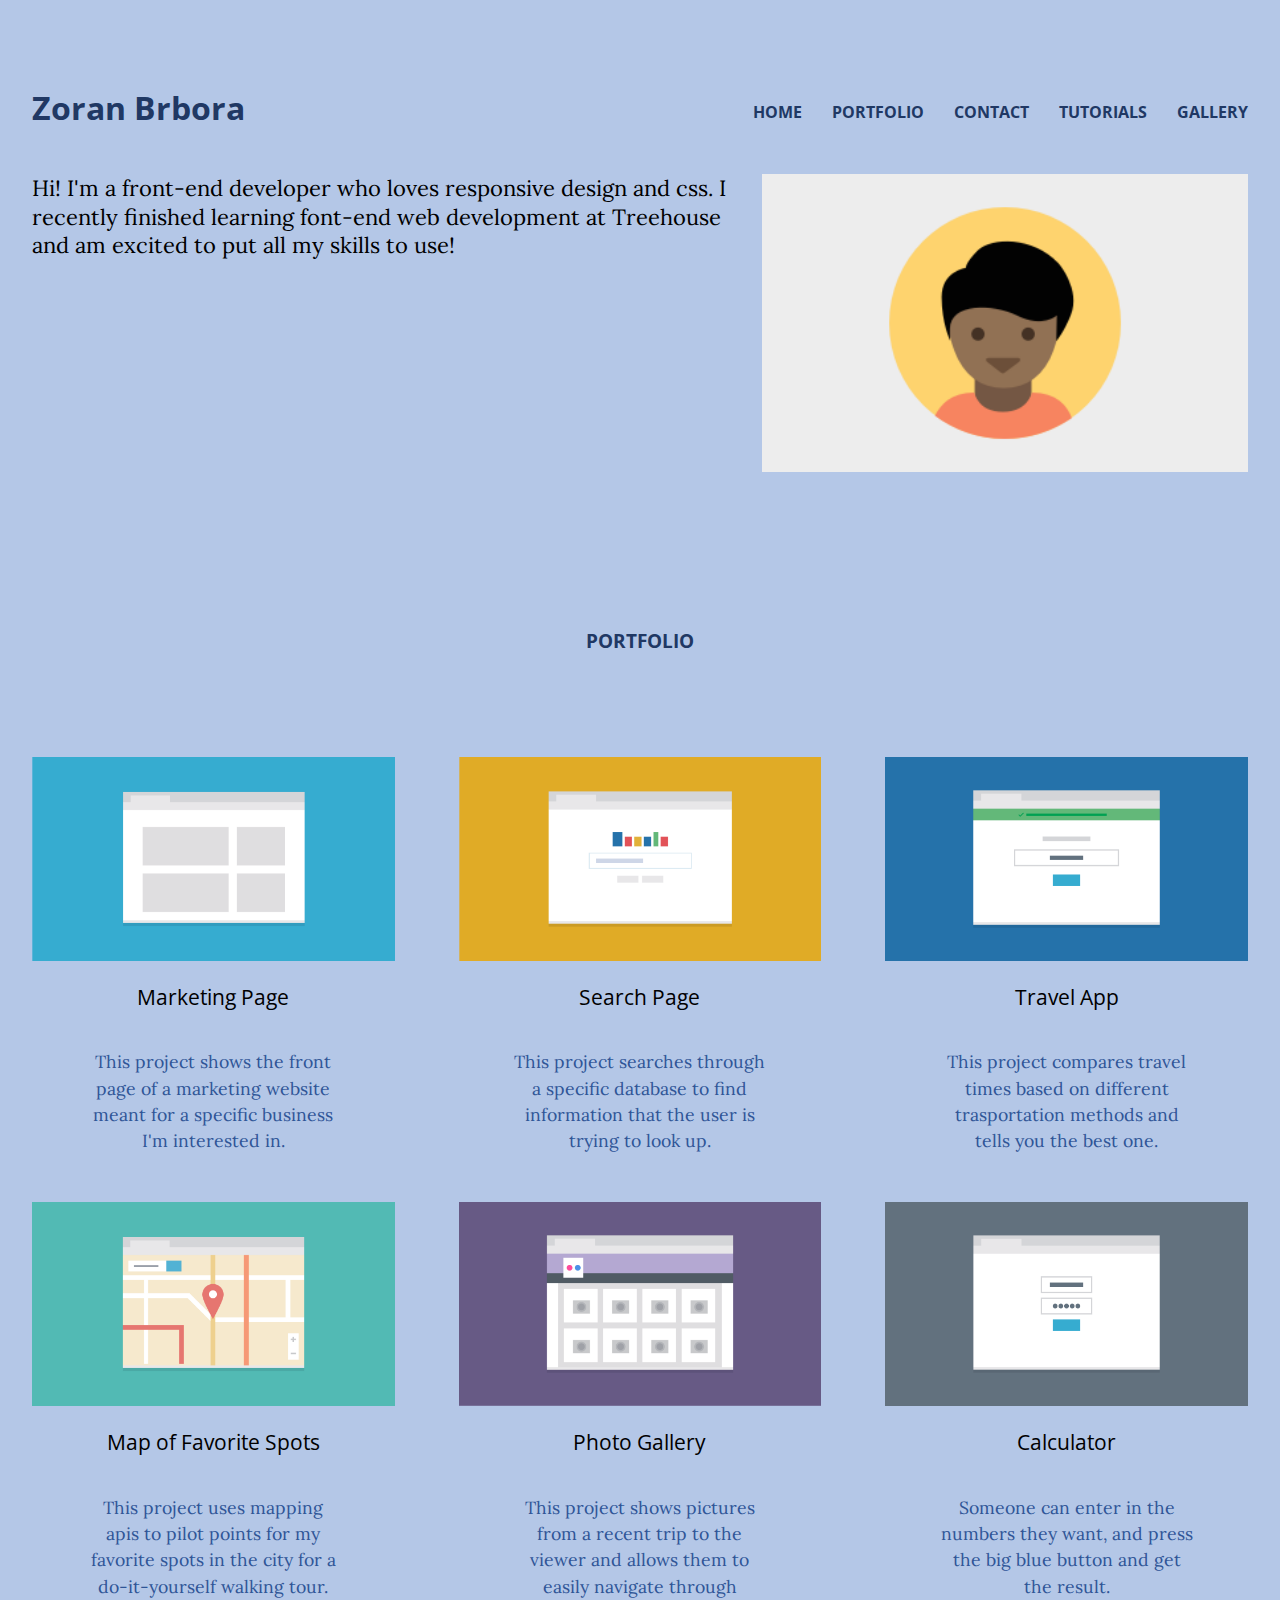
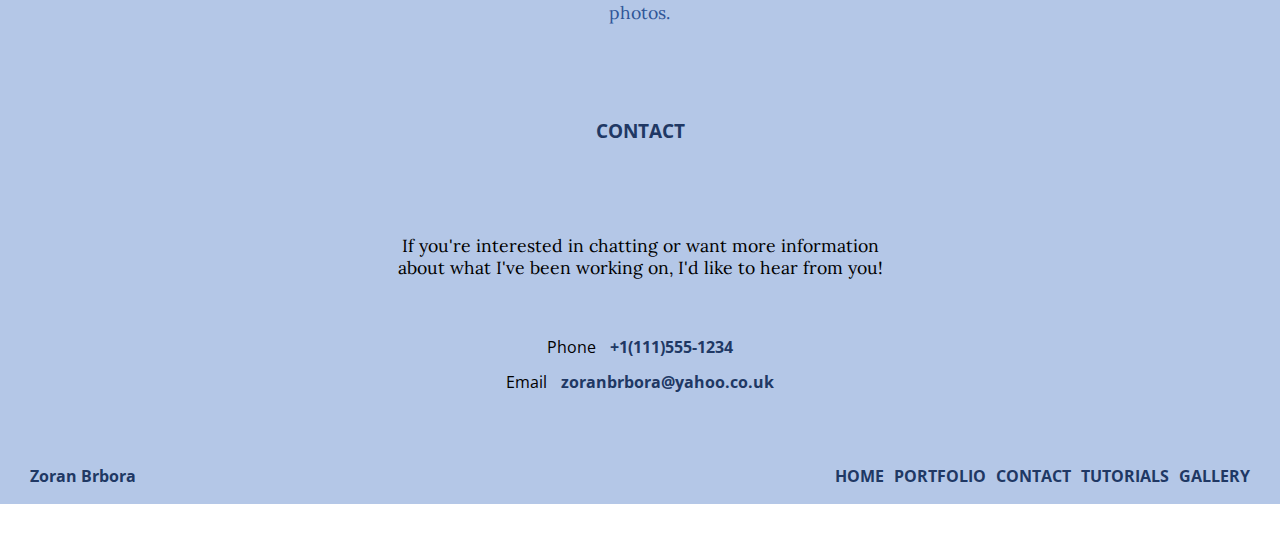
<file: index.html>
<!DOCTYPE html>
<html>
  <head>
    <meta charset="utf-8">
    <title>Zoran Brbora</title>
    <meta name="viewport" content="width=device-width, initial-scale=1.0">
    <link href='https://fonts.googleapis.com/css?family=Open+Sans+Condensed:300,300italic,700|Lora:400,400italic,700,700italic' rel='stylesheet' type='text/css'>
    <link rel="stylesheet" href="CSS/ericmeyer.css">
    <link rel="stylesheet" href="CSS/style.css">
    <link rel="stylesheet" href="CSS/responsive.css">
  </head>
  <body id="top">
    
    <div class="wrapp">
      
      
      <header class="main-header">
       
        
        <a href="index.html">
            <h1 class="logo">Zoran Brbora</h1>
          </a>
        
        <ul class="main-nav">
          <li><a href="index.html" class="btn">Home</a></li>
          <li><a href="#portfolio" class="btn">Portfolio</a></li>
          <li><a href="#contact" class="btn">Contact</a></li>
          <li><a href="tutorials.html" class="btn">Tutorials</a></li>
          <li><a href="gallery.html" class="btn">Gallery</a></li>
        </ul>
        
      </header>
      
    
      <div class="intro">
        <div class="box-image">
          <img src="images/profile" class="profile" alt="Profile of Zoran Brbora">
        </div>
        <div class="box-text">
          <div class="intro-text">
            <p>Hi! I'm a front-end developer who loves responsive design and css. I recently  finished learning font-end web development at Treehouse and am excited to put all my skills to use!</p>
            </div>
        </div>
      </div>
      
      
      <h2 class="title" id="portfolio">Portfolio</h2>
      
      
      
      <div class="main">
        <div class="col-1">
          <img src="images/portfolio-1.png"  alt="Photograph of Marketing page">
          <h3 class="title-col">Marketing Page</h3>
          <div class="text-col">
            <p>This project shows the front page of a marketing website meant for a specific business I'm interested in.</p>
          </div>  
        </div><!--
        MAIN
        --><div class="col-1">
          <img src="images/portfolio-2.png" alt="Photograph of Search page">
          <h3 class="title-col">Search Page</h3>
          <div class="text-col">
            <p>This project searches through a specific database to find information that the user is trying to look up.</p>
          </div>  
        </div><!--
        MAIN
        --><div class="col-1">
          <img src="images/portfolio-3.png" alt="Photograph of Travel page">
          <h3 class="title-col">Travel App</h3>
          <div class="text-col">
            <p>This project compares travel times based on different trasportation methods and tells you the best one.</p>
          </div>  
        </div><!--
        MAIN
        --><div class="col-1">
          <img src="images/portfolio-6.png" alt="Photograph of Map">
          <h3 class="title-col">Map of Favorite Spots</h3>
          <div class="text-col">
            <p>This project uses mapping apis to pilot points for my favorite spots in the city for a do-it-yourself walking tour.</p>
          </div>  
        </div><!--
        MAIN
        --><div class="col-1">
          <img src="images/portfolio-5.png" alt="Photograph of Photo gallery page">
          <h3 class="title-col">Photo Gallery</h3>
          <div class="text-col">
            <p>This project shows pictures from a recent trip to the viewer and allows them to easily navigate through photos.</p>
          </div>  
        </div><!--
        MAIN
        --><div class="col-1">
          <img src="images/portfolio-4.png" alt="Photograph of Calculator page">
          <h3 class="title-col">Calculator</h3>
          <div class="text-col">
            <p>Someone can enter in the numbers they want, and press the big blue button and get the result.</p>
          </div>  
        </div>
      </div>
      
      
      <div class="contact-page">
        <h2 class="title" id="contact">Contact</h2>
        <div class="contact-text">
        <p>If you're interested in chatting or want more information <br> about what I've been working on, I'd like to hear from you!</p>
        </div>
        
        <ul class="list">
          <li>Phone <span>+1(111)555-1234</span></li>
          <li>Email <span>zoranbrbora@yahoo.co.uk</span></li>
        </ul>
      </div>
      
      
      
      <footer class="main-footer">
       
        
        <a href="index.html">
            <h1 class="name-footer">Zoran Brbora</h1>
          </a>
        
        <ul class="footer-nav">
          <li><a href="index.html" class="link-footer">Home</a></li>
          <li><a href="#portfolio" class="link-footer">Portfolio</a></li>
          <li><a href="#contact" class="link-footer">Contact</a></li>
          <li><a href="tutorials.html" class="link-footer">Tutorials</a></li>
          <li><a href="gallery.html" class="link-footer">Gallery</a></li>
        </ul>
        
        <a href="#top" class="top">Back to Top</a>
        
      </footer>
   </div> 
    
    
  </body>
</html>
</file>
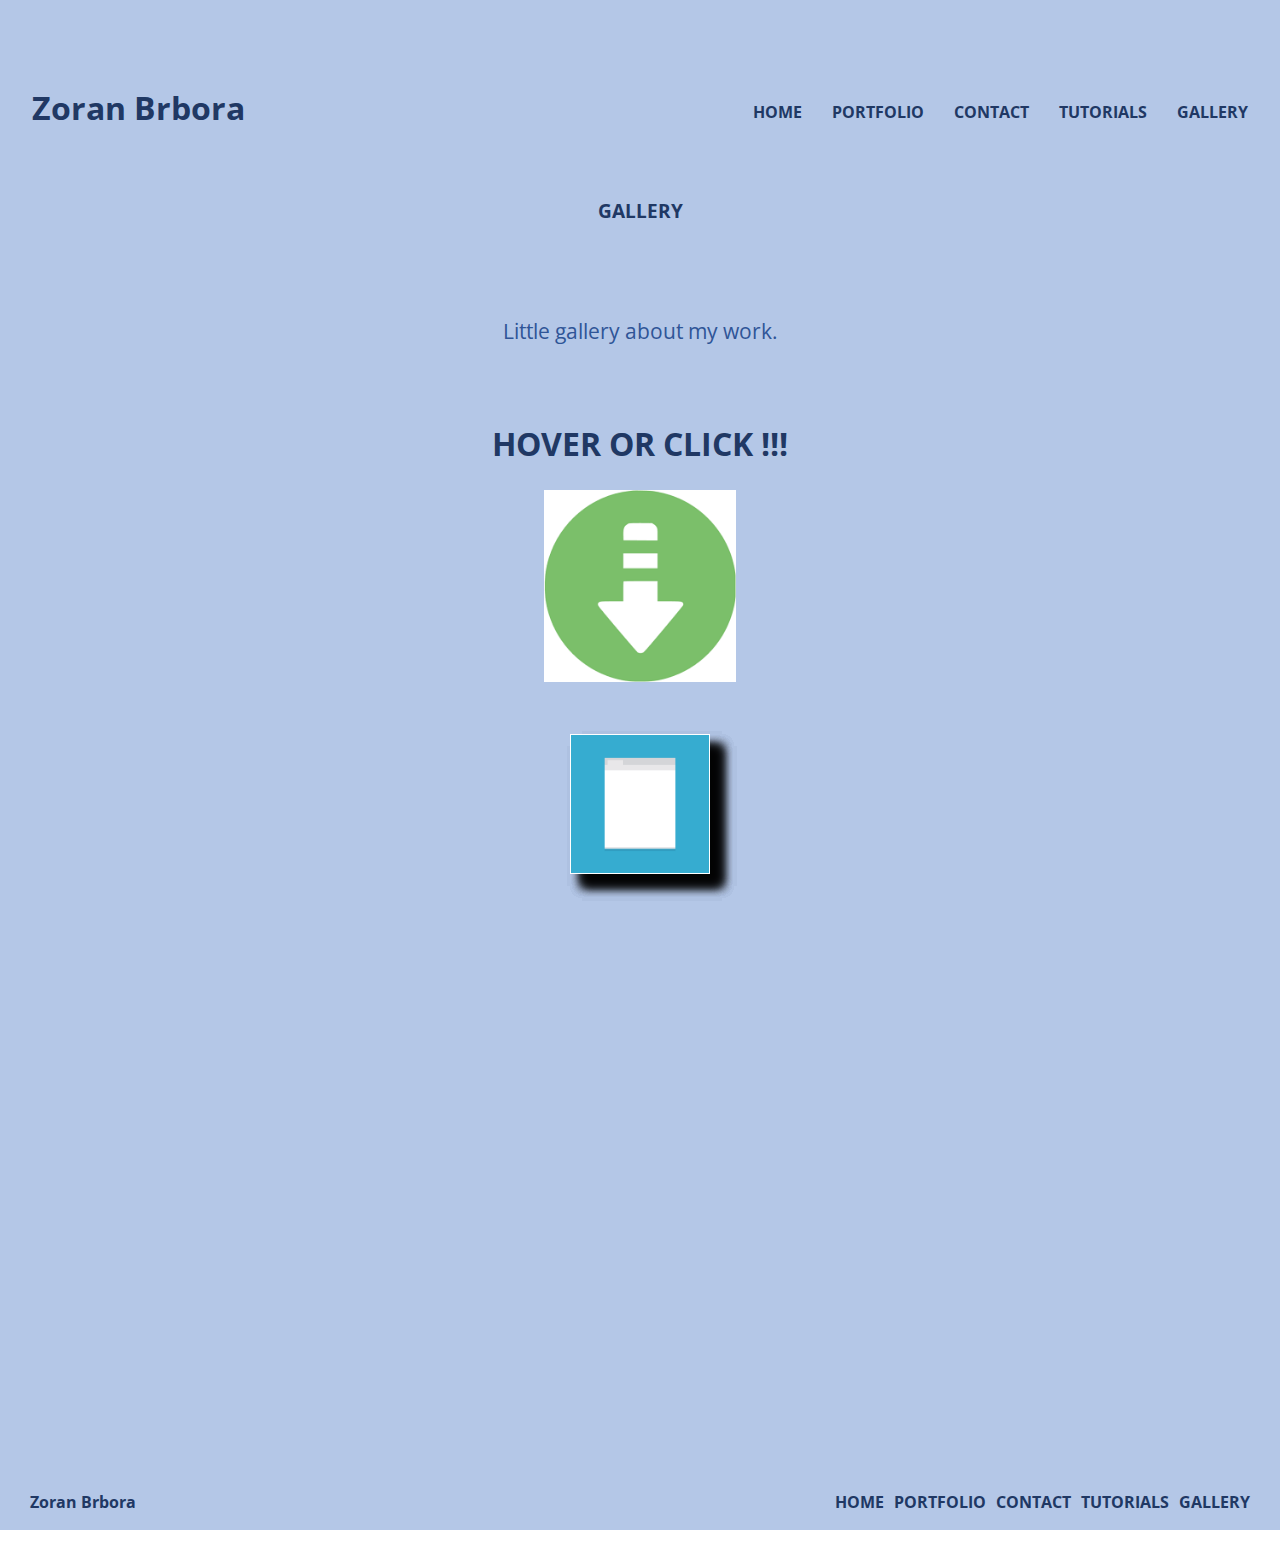
<file: gallery.html>
<!DOCTYPE html>
<html>
  <head>
    <meta charset="utf-8">
    <title>Zoran Brbora</title>
    <meta name="viewport" content="width=device-width, initial-scale=1.0">
    <link href='https://fonts.googleapis.com/css?family=Open+Sans+Condensed:300,300italic,700|Lora:400,400italic,700,700italic' rel='stylesheet' type='text/css'>
    <link rel="stylesheet" href="CSS/ericmeyer.css">
    <link rel="stylesheet" href="CSS/style.css">
    <link rel="stylesheet" href="CSS/responsive.css">
  </head>
  <body id="top">
    
    <div class="wrapp">
      
      
      <header class="main-header">
       
        
        <a href="index.html">
            <h1 class="logo">Zoran Brbora</h1>
          </a>
        
        <ul class="main-nav">
          <li><a href="index.html" class="btn">Home</a></li>
          <li><a href="index.html" class="btn">Portfolio</a></li>
          <li><a href="index.html" class="btn">Contact</a></li>
          <li><a href="tutorials.html" class="btn">Tutorials</a></li>
          <li><a href="gallery.html" class="btn">Gallery</a></li>
        </ul>
        
      </header>
      
    
     
      
      
      <h2 class="title tutorial-title" id="portfolio">Gallery</h2>
      
      
      
        <div class="tutorial-text gallery-text">
          <p>Little gallery about my work.</p>
        </div>
      
        <div class="gallery-title">
          <h4>Hover or Click !!!</h4>
        </div>
        <div class="gallery-image">
          <img src="images/arrow2.png" alt="Arrow">
        </div>
      
      
        <div class="card">
          <img src="images/portfolio-10.png" alt="Work">
          <img src="images/portfolio-11.png" alt="Work">
          <img src="images/portfolio-12.png" alt="Work">
          <img src="images/portfolio-13.png" alt="Work">
          <img src="images/portfolio-14.png" alt="Work">
          <img src="images/portfolio-15.png" alt="Work">
        </div>
      
      
      
      
      
      
      
      
      
        
      
      
      
      
      
      <footer class="main-footer">
       
        
        <a href="index.html">
            <h1 class="name-footer">Zoran Brbora</h1>
          </a>
        
        <ul class="footer-nav">
          <li><a href="index.html" class="link-footer">Home</a></li>
          <li><a href="#portfolio" class="link-footer">Portfolio</a></li>
          <li><a href="#contact" class="link-footer">Contact</a></li>
          <li><a href="tutorials.html" class="link-footer">Tutorials</a></li>
          <li><a href="gallery.html" class="link-footer">Gallery</a></li>
        </ul>
        
        <a href="#top" class="top">Back to Top</a>
        
      </footer>
   </div> 
    
    
  </body>
</html>
</file>
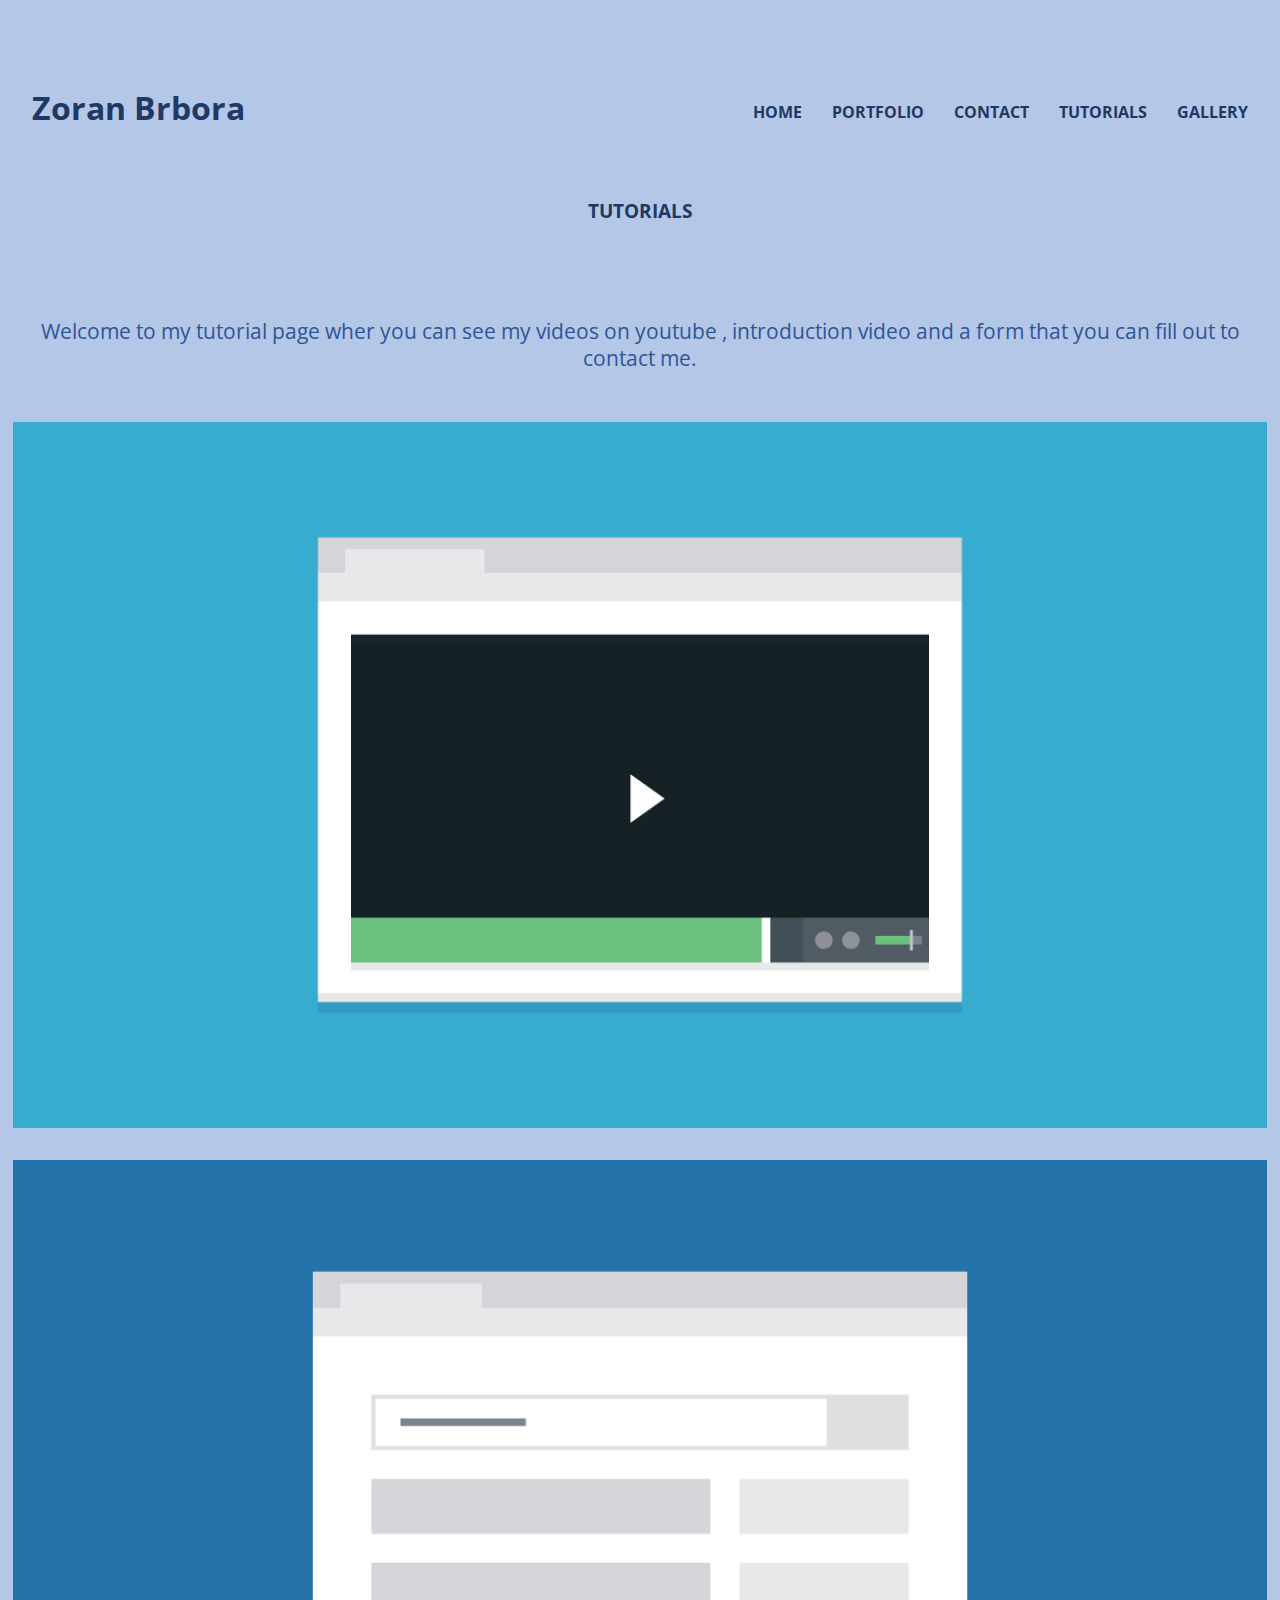
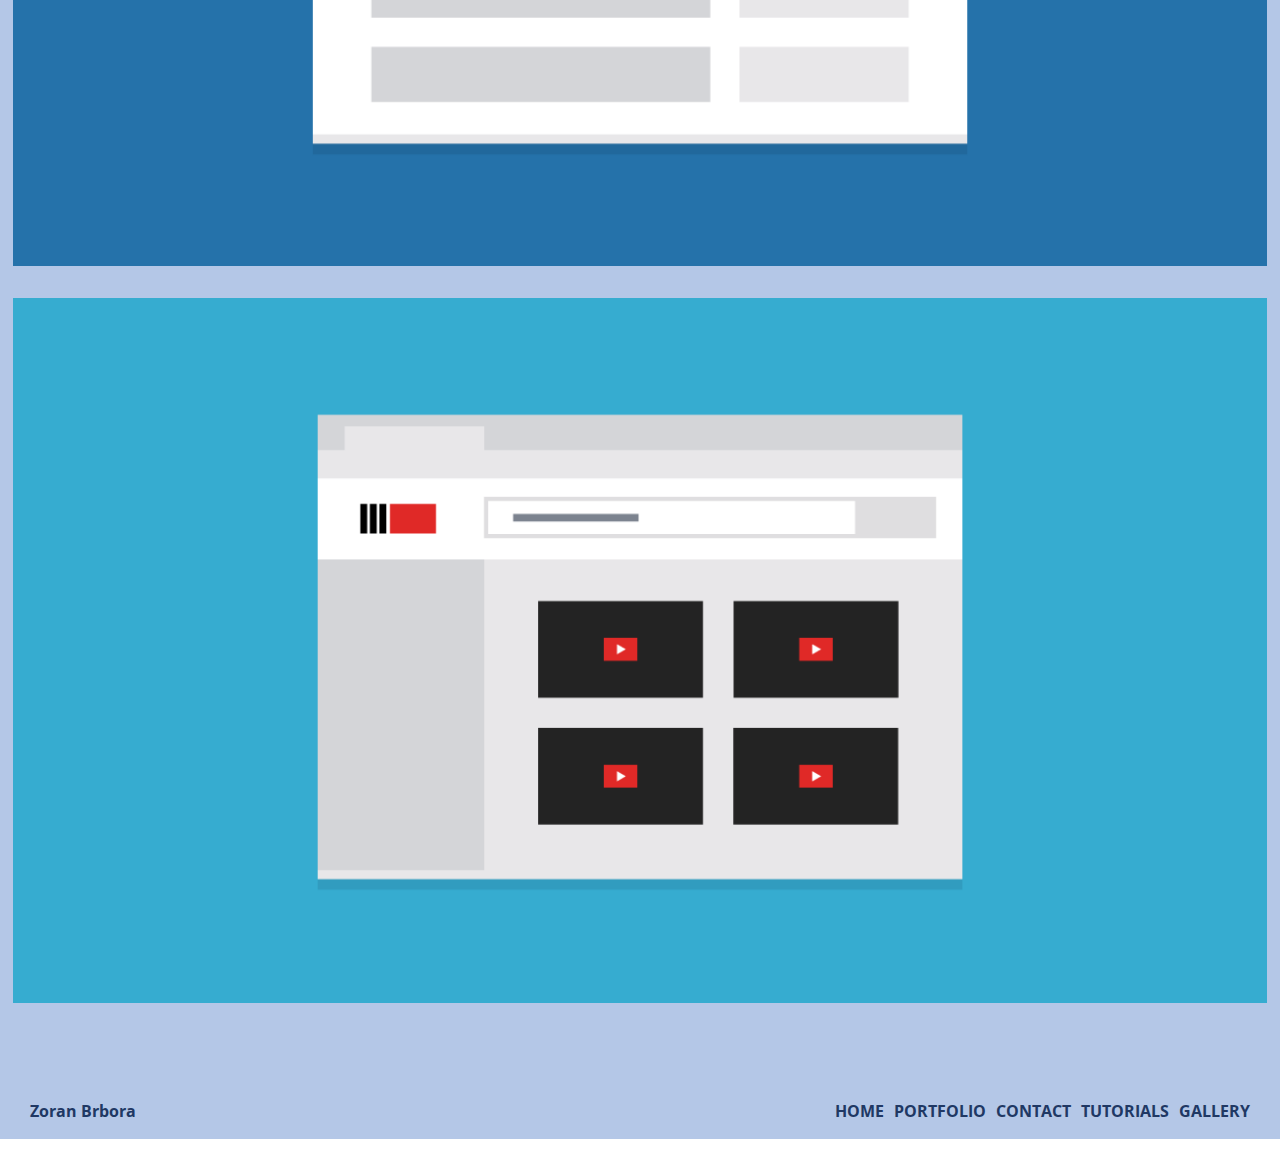
<file: tutorials.html>
<!DOCTYPE html>
<html>
  <head>
    <meta charset="utf-8">
    <title>Zoran Brbora</title>
    <meta name="viewport" content="width=device-width, initial-scale=1.0">
    <link href='https://fonts.googleapis.com/css?family=Open+Sans+Condensed:300,300italic,700|Lora:400,400italic,700,700italic' rel='stylesheet' type='text/css'>
    <link rel="stylesheet" href="CSS/ericmeyer.css">
    <link rel="stylesheet" href="CSS/style.css">
    <link rel="stylesheet" href="CSS/responsive.css">
  </head>
  <body id="top">
    
    <div class="wrapp">
      
      
      <header class="main-header">
       
        
        <a href="index.html">
            <h1 class="logo">Zoran Brbora</h1>
          </a>
        
        <ul class="main-nav">
          <li><a href="index.html" class="btn">Home</a></li>
          <li><a href="index.html" class="btn">Portfolio</a></li>
          <li><a href="index.html" class="btn">Contact</a></li>
          <li><a href="tutorials.html" class="btn">Tutorials</a></li>
          <li><a href="gallery.html" class="btn">Gallery</a></li>
        </ul>
        
      </header>
      
    
     
      
      
      <h2 class="title tutorial-title">Tutorials</h2>
      
      
      
        <div class="tutorial-text">
          <p>Welcome to my tutorial page wher you can see my videos on youtube , introduction video and a form that you can fill out to contact me.</p>
        </div>
      
      <div class="tutorial">
        <div class="aboutMe">
          <img src="images/portfolio-7.png" alt="About Me video">  
        </div><!--
          TUTORIAL
          --><div class="form">
          <img src="images/portfolio-9.png" alt="Fill out Form">  
        </div><!--
        TUTORIAL
        --><div class="youtube">
          <img src="images/portfolio-8.png" alt="Fill out Form">  
        </div>
      
      
      
      </div>
      
      
      
      
      
      
        
      
      
      
      
      
      <footer class="main-footer">
       
        
        <a href="index.html">
            <h1 class="name-footer">Zoran Brbora</h1>
          </a>
        
        <ul class="footer-nav">
          <li><a href="index.html" class="link-footer">Home</a></li>
          <li><a href="#portfolio" class="link-footer">Portfolio</a></li>
          <li><a href="#contact" class="link-footer">Contact</a></li>
          <li><a href="tutorials.html" class="link-footer">Tutorials</a></li>
          <li><a href="gallery.html" class="link-footer">Gallery</a></li>
        </ul>
        
        <a href="#top" class="top">Back to Top</a>
        
      </footer>
   </div> 
    
    
  </body>
</html>
</file>
<file: CSS/style.css>
/*
===========================
GENERAL STYLES
===========================
*/

*,
*:before,
*:after {
  -webkit-box-sizing: border-box;
     -moz-box-sizing: border-box;
          box-sizing: border-box;
}


body {
  font-family: 'Open Sans Condensed', sans-serif;
}

.wrapp {
    width: auto;
    margin: 0 auto;
    background-color: #B4C7E7;
  }

a {
  text-decoration: none;
}

/*
============================
IMAGES
============================
*/

img {
  width: 100%;
  height: 100%;
}


/*
=============================
HOME PAGE
=============================
*/

 /* HEADER AND NAVIGATION*/

.main-header,
.main-nav {
  display: flex;
  flex-direction: column;
}

.main-header {
  text-align: center;
}


/* NAVIGATION */


.main-nav {
  padding-bottom: .8em;
  margin-top: 1em;
  margin: .5em 10% 0 10%;
}

.main-nav a {
  display: block;
  padding: .5em;
  border: 1px solid black;
  border-radius: 3%;
  margin-top: .5em;
  text-transform: uppercase;
  color: #203864;
  font-weight: bold;
}


/* LOGO */

.logo {
  padding-top: 1em;
  font-size: 2em;
  align-self: center;
  color: #203864;
  font-weight: bold;
}




/* INTRO */


.intro {
  width: 94%;
  margin: 2em 3% 0 3%;
}

.box-image {
  margin-left: 15%;
  margin-right: 15%;
}

.intro-text {
  font-size: 1.1em;
  line-height: 1.3em;
  padding: 1em;
  text-align: center;
  font-family: 'Lora', serif;
}



/*
======================================
PORTFOLIO PAGE
======================================
*/


/* PORTFOLIO TITLE*/

.title {
  text-align: center;
  margin-top: 4em;
  margin-bottom: 4em;
  font-size: 1.2em;
  text-transform: uppercase;
  color: #203864;
  font-weight: bold;
}

/* MAIN CONTENT */

.col-1 {
  margin: 2em 2% 3em 2%;
  text-align: center;
}

.title-col {
  font-size: 1.3em;
  line-height: 1.3em;
  padding: 1em;
}

.text-col {
  font-size: 1.1em;
  line-height: 1.5em;
  padding: 1em 3em;
  color: #2F5597;
  font-family: 'Lora', serif;
}



/*
================================
CONTACT PAGE
================================
*/



.contact-page {
  margin: 2em 2% 3em 2%;
  text-align: center;  
}

.contact-text {
  font-size: 1.1em;
  line-height: 1.3em;
  padding: 1em 2.1em;
  font-family: 'Lora', serif;
}

.list {
  margin-top: 2em;
  line-height: 2.2em;
}

span {
  padding-left: .6em;
  font-weight: bold;
  color: #203864; 
}



/*
===============================
TUTORIAL PAGE
===============================
*/


.tutorial-text {
  font-size: 1.3em;
  line-height: 1.3em;
  padding: 1em;
  text-align: center;
  color: #2F5597;
}

.aboutMe,
.form,
.youtube {
   width: 98%;
   margin-left:  1%;
   margin-right: 1%;
   margin-top: 30px;
}

.youtube {
    margin-bottom: 3em;
}


/*
=================================
GALLERY PAGE
=================================
*/
  

.gallery-text {
  padding-bottom: 4em;
}


.gallery-title {
  text-align: center;
  text-transform: uppercase;
  font-size: 2em;
  margin-bottom: 30px;
  color: #203864;
  font-weight: bold;
}

.gallery-image {
  margin: 1em 35% 2em 35%;
}


/* GALLERY ANIMATION */

.card,
.card img { 
  width: 70px; 
  height: 70px;
  transition: 1s transform ease-out;
}

.card { 
  margin: 0 auto 300px auto; 
}

.card img { 
  border: 1px solid #fff;
  box-shadow: 12px 12px 10px rgba(0, 0, 0, 0.5);
  position: absolute;
  transform-origin: center 150px;
}  


div.card:hover img:first-child {
transform: rotate(55deg);
}

div.card:hover img:nth-child(2) {
transform: rotate(115deg);
}

div.card:hover img:nth-child(3) {
transform: rotate(-55deg);
}

div.card:hover img:nth-child(4) {
transform: rotate(-115deg);
}

div.card:hover img:nth-child(5) {
transform: rotate(-180deg);
}








/* 
=============================
FOOTER
=============================
*/

.main-footer,
.footer-nav {
  display: flex;
}

.main-footer {
  flex-direction: row;
  align-items: center;
  justify-content: space-between;
  padding: 20px 30px;
  margin-top: 30px;
  margin-bottom: 30px;
}



.footer-nav {
  display: none;
}

.name-footer {
  color: #203864;
  font-weight: bold;
}


  .top {
    display: block;
    float: right;
    font-size: .8em;
    text-transform: uppercase;
    color: #203864;
    font-weight: bold;
  }
</file>
<file: CSS/responsive.css>
/*
========================================
 Tablets (portrait and landscape)
========================================
*/

@media only screen and (min-width: 768px) {
  
  /* HEADER AND NAVIGATION*/
  
  .main-header {
    justify-content: flex-end;
  }
  
  /* NAVIGATION */
  
  
  .main-nav {
    margin-top: 3em;
    flex-direction: row;
    justify-content: space-between;
    border: none;
  }
  
  .main-nav a {
    border: none;
  }
  
 
/*
====================================
HOME PAGE
====================================  
*/  
  
.intro {
  width: 95%;
  margin: 50px 2.5% 0 2.5%;
  padding-bottom: 14%; 
}

.box-text {
  width: 60%;
  margin: 0;
   
}
  
.intro-text {
  text-align: left;
  font-size: 22px;
  padding-top: 0;
}
  
.box-image {
  float: right;
  width: 40%;
  margin: 0;
}  

.profile {
  width: 100%;
  height: 100%;
}
  
  
/*
===============================
PORTFOLIO PAGE
===============================  
*/ 
  
  
 .main {
    width: 100%;
    margin: 0;
    display: inline-block;
  }

  .col-1 {
    width: 45%;
    margin:  0 2.5% 30px 2.5%;
    padding: 0;
    display: inline-block;
    vertical-align: top;
  }
  
  .top {
    display: none;
  }
  
  
  /*
  =============================
  TUTORIAL PAGE
  =============================
  */
  
  
  .tutorial {
    display: inline-block;
    width: 100%;
    margin: 0;
  }
  
  /*
  ==============================
  GALLERY PAGE 
  ==============================
  */
  
  .gallery-image {
    width: 15%;
    height: 15%;
    text-align: center;
    margin: 30px 42.5%;
  }
  
  
  /*
  =============================
  FOOTER
  =============================
  */
  
  
  .footer-nav  {
    display:inherit;
    margin-right: -10px;
  }
  
  .footer-nav a {
    margin-right: 10px; 
    text-transform: uppercase;
    color: #203864;
    font-weight: bold;
  }
  
}



/*
======================================================================
 DESKTOPS
======================================================================
*/

@media only screen and (min-width: 1024px) {
  
  /* HEADER AND NAVIGATION */
  
  .main-header {
    width: 95%;
    margin: 0 2.5%;
    flex-direction: row;
    align-items: center;
    justify-content: space-between;
  }
  
  
  /* LOGO */
  
  .logo {
    margin-top: 60px;
  }
  
  
  /* NAVIGATION */
  
  .main-nav {
    margin: 100px 0 0 0;
    padding: 0;
  }
  
  .main-nav a {
    margin: 0 0 0 30px;
    padding: 0;
  }
  
  /*
  ==================================
  HOME PAGE
  ==================================
  */
  
  .intro {
    padding-bottom: 23%;
  }
  
  .intro-text {
    padding: 0;
    padding-right: 30px;
  }
  
  .profile {
    width: 100%;
    height: 70%;
  }
  
  
  /*
  ===================================
  PORTFOLIO PAGE
  ===================================
  */
  
  
.col-1 {
  display: inline-block;
  vertical-align: top;
  width: 28.33%;
  margin: 30px 2.5% 0 2.5%;
}
  
  
  /*
  =======================================
  GALLERY PAGE
  =======================================
  */
  
  
  
  .card,
.card img { 
  width: 140px; 
  height: 140px;
}

.card { 
  margin: 50px auto 600px auto; 
}
.card img { 
  transform-origin: center 300px;
} 
  
  
  
  
  
  
  
  

}
</file>
<file: CSS/ericmeyer.css>
/* http://meyerweb.com/eric/tools/css/reset/ 
   v2.0 | 20110126
   License: none (public domain)
*/

html, body, div, span, applet, object, iframe,
h1, h2, h3, h4, h5, h6, p, blockquote, pre,
a, abbr, acronym, address, big, cite, code,
del, dfn, em, img, ins, kbd, q, s, samp,
small, strike, strong, sub, sup, tt, var,
b, u, i, center,
dl, dt, dd, ol, ul, li,
fieldset, form, label, legend,
table, caption, tbody, tfoot, thead, tr, th, td,
article, aside, canvas, details, embed, 
figure, figcaption, footer, header, hgroup, 
menu, nav, output, ruby, section, summary,
time, mark, audio, video {
	margin: 0;
	padding: 0;
	border: 0;
	font-size: 100%;
	font: inherit;
	vertical-align: baseline;
}
/* HTML5 display-role reset for older browsers */
article, aside, details, figcaption, figure, 
footer, header, hgroup, menu, nav, section {
	display: block;
}
body {
	line-height: 1;
}
ol, ul {
	list-style: none;
}
blockquote, q {
	quotes: none;
}
blockquote:before, blockquote:after,
q:before, q:after {
	content: '';
	content: none;
}
table {
	border-collapse: collapse;
	border-spacing: 0;
}
</file>
